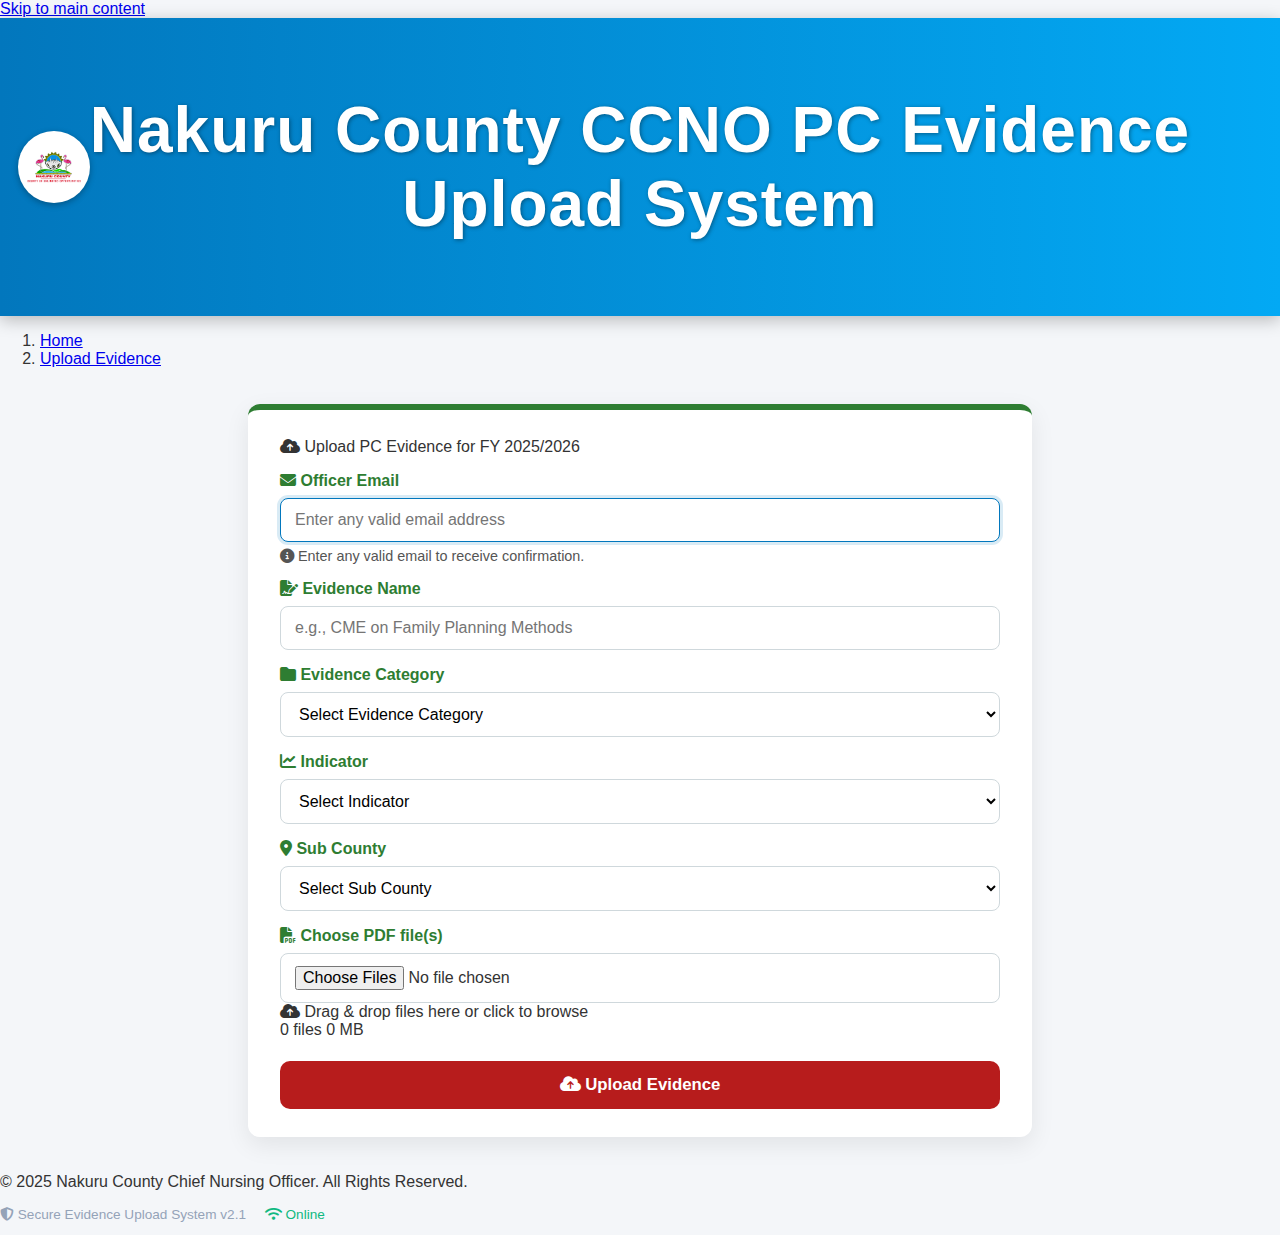
<file: index.html>
<!DOCTYPE html>
<html lang="en">
<head>
<meta charset="UTF-8" />
<meta name="viewport" content="width=device-width, initial-scale=1" />
<title>CCNO Evidence Upload Portal</title>

<!-- PWA Configuration with ABSOLUTE paths -->
<link rel="icon" type="image/x-icon" href="/images/favicon.ico">
<link rel="stylesheet" href="https://cdnjs.cloudflare.com/ajax/libs/font-awesome/6.4.0/css/all.min.css">
<link rel="stylesheet" href="/style.css">
<link rel="manifest" href="/manifest.json">
<meta name="theme-color" content="#4f46e5">

<!-- iOS Support -->
<meta name="apple-mobile-web-app-capable" content="yes">
<meta name="apple-mobile-web-app-status-bar-style" content="black-translucent">
<link rel="apple-touch-icon" href="/images/LOGO.png">

<!-- Windows Support -->
<meta name="msapplication-TileColor" content="#4f46e5">
<meta name="msapplication-TileImage" content="/images/LOGO.png">

<!-- Android PWA -->
<meta name="mobile-web-app-capable" content="yes">

<!-- Modal CSS -->
<style>
/* Custom Modal Styles */
.modal-overlay {
    position: fixed;
    top: 0;
    left: 0;
    right: 0;
    bottom: 0;
    background: rgba(0, 0, 0, 0.5);
    display: none;
    justify-content: center;
    align-items: center;
    z-index: 1000;
    backdrop-filter: blur(2px);
}

.modal {
    background: white;
    border-radius: 12px;
    width: 90%;
    max-width: 400px;
    box-shadow: 0 10px 25px rgba(0, 0, 0, 0.2);
    animation: modalSlideIn 0.3s ease-out;
    overflow: hidden;
}

@keyframes modalSlideIn {
    from {
        opacity: 0;
        transform: translateY(-20px);
    }
    to {
        opacity: 1;
        transform: translateY(0);
    }
}

.modal-header {
    padding: 20px 24px;
    background: #4f46e5;
    color: white;
    display: flex;
    justify-content: space-between;
    align-items: center;
}

.modal-header h3 {
    margin: 0;
    font-size: 1.25rem;
    font-weight: 600;
}

.modal-close {
    background: none;
    border: none;
    color: white;
    font-size: 1.5rem;
    cursor: pointer;
    padding: 0;
    width: 32px;
    height: 32px;
    display: flex;
    align-items: center;
    justify-content: center;
    border-radius: 6px;
    transition: background 0.2s;
}

.modal-close:hover {
    background: rgba(255, 255, 255, 0.1);
}

.modal-body {
    padding: 24px;
    color: #374151;
}

.modal-message {
    margin: 0 0 20px 0;
    line-height: 1.5;
}

.modal-actions {
    display: flex;
    gap: 12px;
    justify-content: flex-end;
    margin-top: 24px;
}

.modal-btn {
    padding: 10px 20px;
    border-radius: 8px;
    border: none;
    font-weight: 500;
    cursor: pointer;
    transition: all 0.2s;
    font-size: 0.95rem;
}

.modal-btn-primary {
    background: #4f46e5;
    color: white;
}

.modal-btn-primary:hover {
    background: #4338ca;
}

.modal-btn-secondary {
    background: #f3f4f6;
    color: #374151;
}

.modal-btn-secondary:hover {
    background: #e5e7eb;
}

.modal-warning {
    background: #fef3c7;
    border-left: 4px solid #f59e0b;
    padding: 12px 16px;
    border-radius: 4px;
    margin: 16px 0;
}

.modal-warning i {
    color: #f59e0b;
    margin-right: 8px;
}
</style>
</head>
<body>

<!-- Skip navigation for accessibility -->
<a href="#main-content" class="skip-link">Skip to main content</a>

<!-- Screen reader live region -->
<div class="sr-only" aria-live="polite" aria-atomic="true" id="liveRegion"></div>

<!-- Custom Modal -->
<div class="modal-overlay" id="customModal">
    <div class="modal" role="dialog" aria-modal="true" aria-labelledby="modalTitle">
        <div class="modal-header">
            <h3 id="modalTitle">Notification</h3>
            <button class="modal-close" id="modalClose" aria-label="Close">
                <i class="fas fa-times"></i>
            </button>
        </div>
        <div class="modal-body">
            <p class="modal-message" id="modalMessage"></p>
            <div class="modal-actions">
                <button class="modal-btn modal-btn-secondary" id="modalCancel">Cancel</button>
                <button class="modal-btn modal-btn-primary" id="modalConfirm">Confirm</button>
            </div>
        </div>
    </div>
</div>

<!-- HEADER -->
<header class="site-header">
  <img src="/images/LOGO.png" alt="Nakuru County Logo" class="logo" />
  <div class="header-texts">
    <h1>Nakuru County CCNO PC Evidence Upload System</h1>
  </div>
</header>

<!-- Breadcrumb navigation -->
<nav class="breadcrumb" aria-label="Breadcrumb">
  <ol>
    <li><a href="/">Home</a></li>
    <li><a href="#main-content" aria-current="page">Upload Evidence</a></li>
  </ol>
</nav>

<div class="container" id="main-content">
  <!-- Form Container -->
  <div class="form-intro">
    <i class="fas fa-cloud-upload-alt"></i>
    <span>Upload PC Evidence for FY 2025/2026</span>
  </div>

  <form id="uploadForm">
    <!-- Officer Email -->
    <div class="form-group required">
      <label for="officerEmail"><i class="fas fa-envelope"></i> Officer Email</label>
      <input 
        list="officerEmails" 
        id="officerEmail" 
        placeholder="Enter any valid email address" 
        type="email" 
        required
        pattern="[^@\s]+@[^@\s]+\.[^@\s]+"
        title="Enter a valid email address (e.g., name@example.com)"
        aria-label="Officer email address"
        aria-describedby="emailValidation"
        aria-required="true"
        aria-invalid="false"
      />
      <datalist id="officerEmails"></datalist>
      <div class="validation-message" id="emailValidation"></div>
      <div class="email-note">
        <i class="fas fa-info-circle"></i> Enter any valid email to receive confirmation.
      </div>
    </div>

    <!-- Evidence Name -->
    <div class="form-group required">
      <label for="evidenceName"><i class="fas fa-file-signature"></i> Evidence Name</label>
      <input 
        type="text" 
        id="evidenceName" 
        placeholder="e.g., CME on Family Planning Methods" 
        required
        aria-label="Evidence name"
        aria-describedby="nameValidation"
        aria-required="true"
        aria-invalid="false"
      />
      <div class="validation-message" id="nameValidation"></div>
    </div>

    <!-- Category & Indicator -->
    <div class="form-group required">
      <label for="category"><i class="fas fa-folder"></i> Evidence Category</label>
      <select 
        id="category" 
        required
        aria-label="Evidence category"
        aria-describedby="categoryValidation"
        aria-required="true"
        aria-invalid="false"
      >
        <option value="">Select Evidence Category</option>
      </select>
      <div class="validation-message" id="categoryValidation"></div>
    </div>

    <div class="form-group required">
      <label for="indicator"><i class="fas fa-chart-line"></i> Indicator</label>
      <select 
        id="indicator" 
        required
        aria-label="Indicator"
        aria-describedby="indicatorValidation"
        aria-required="true"
        aria-invalid="false"
      >
        <option value="">Select Indicator</option>
      </select>
      <div class="validation-message" id="indicatorValidation"></div>
    </div>

    <!-- Sub County -->
    <div class="form-group required">
      <label for="subCounty"><i class="fas fa-map-marker-alt"></i> Sub County</label>
      <select 
        id="subCounty" 
        required
        aria-label="Sub County"
        aria-describedby="subCountyValidation"
        aria-required="true"
        aria-invalid="false"
      >
        <option value="">Select Sub County</option>
        <option value="Nakuru West Sub County">Nakuru West Sub County</option>
        <option value="Nakuru East Sub County">Nakuru East Sub County</option>
        <option value="Nakuru North Sub County">Nakuru North Sub County</option>
        <option value="Naivasha Sub County">Naivasha Sub County</option>
        <option value="Rongai Sub County">Rongai Sub County</option>
        <option value="Kuresoi South Sub County">Kuresoi South Sub County</option>
        <option value="Kuresoi North Sub County">Kuresoi North Sub County</option>
        <option value="Subukia Sub County">Subukia Sub County</option>
        <option value="Molo Sub County">Molo Sub County</option>
        <option value="Njoro Sub County">Njoro Sub County</option>
        <option value="Gilgil Sub County">Gilgil Sub County</option>
      </select>
      <div class="validation-message" id="subCountyValidation"></div>
    </div>

    <!-- File Upload with Drag & Drop -->
    <div class="form-group required">
      <label for="files"><i class="fas fa-file-pdf"></i> Choose PDF file(s)</label>
      <div class="file-upload-wrapper" id="fileDropZone" role="region" aria-label="File upload area" tabindex="0">
        <input 
          type="file" 
          id="files" 
          accept="application/pdf" 
          multiple 
          required
          aria-label="Choose PDF files"
          aria-describedby="filesValidation"
          aria-required="true"
          aria-invalid="false"
        />
        <div class="drag-drop-text">
          <i class="fas fa-cloud-upload-alt"></i>
          <span>Drag & drop files here or click to browse</span>
        </div>
      </div>
      <div class="validation-message" id="filesValidation"></div>
      
      <!-- File Preview Container -->
      <div class="file-preview-container" id="filePreview">
        <div class="file-preview-header">
          <span class="file-count" id="fileCount">0 files</span>
          <span class="total-size" id="totalSize">0 MB</span>
        </div>
        <div id="fileList">
          <!-- Files will be listed here -->
        </div>
      </div>
    </div>

    <!-- Progress Elements -->
    <div class="spinner" id="spinner"></div>
    <div class="progress-container" id="progressContainer">
      <div class="progress-bar" id="progressBar"></div>
    </div>
    <div class="upload-progress-text" id="uploadText"></div>
    
    <!-- Messages -->
    <div class="success" id="success"></div>
    <div class="error" id="error"></div>

    <!-- Upload Button -->
    <button 
      type="button" 
      id="uploadBtn" 
      class="upload-btn"
      aria-live="polite"
      aria-busy="false"
    >
      <i class="fas fa-cloud-upload-alt"></i> Upload Evidence
    </button>
    
    <!-- Install PWA Button (hidden by default) -->
    <button type="button" id="installBtn" class="install-btn" style="display: none;">
      <i class="fas fa-download"></i> Install App
    </button>
  </form>

  <!-- Upload History Section -->
  <div class="uploads-history" id="historySection" style="display: none;">
    <div class="history-header">
      <h3 class="history-title">
        <i class="fas fa-history"></i> Recent Uploads
      </h3>
      <button class="refresh-btn" id="refreshHistory" title="Refresh">
        <i class="fas fa-sync-alt"></i>
      </button>
    </div>
    
    <div class="history-list" id="historyList">
      <!-- History items will be loaded here -->
    </div>
    
    <div class="empty-history" id="emptyHistory">
      <i class="fas fa-inbox"></i>
      <p>No uploads yet. Submit your first evidence to see history here.</p>
    </div>
  </div>
</div>

<!-- Save Status Indicator -->
<div class="save-status" id="saveStatus"></div>

<!-- FOOTER -->
<footer class="site-footer">
  <p>© 2025 Nakuru County Chief Nursing Officer. All Rights Reserved.</p>
  <p style="font-size: 0.85rem; color: #94a3b8;">
    <i class="fas fa-shield-alt"></i> Secure Evidence Upload System v2.1
    <span id="connectionStatus" style="margin-left: 15px;"></span>
  </p>
</footer>

<script>
// ===== BASE URL DETECTION =====
const IS_PWA = window.matchMedia('(display-mode: standalone)').matches;
const BASE_URL = window.location.origin;

console.log('Running as PWA:', IS_PWA);
console.log('Base URL:', BASE_URL);

// ===== FIX ALL PATHS FOR ANDROID PWA =====
function fixPath(path) {
  if (path.startsWith('http') || path.startsWith('//')) {
    return path;
  }
  if (path.startsWith('/')) {
    return BASE_URL + path;
  }
  return BASE_URL + '/' + path;
}

// ===== SERVICE WORKER REGISTRATION =====
if ('serviceWorker' in navigator) {
  window.addEventListener('load', () => {
    const swUrl = fixPath('/sw.js');
    
    navigator.serviceWorker.register(swUrl)
      .then(registration => {
        console.log('✅ Service Worker registered:', registration);
        
        registration.addEventListener('updatefound', () => {
          const newWorker = registration.installing;
          console.log('🔄 New Service Worker found:', newWorker.state);
          
          newWorker.addEventListener('statechange', () => {
            if (newWorker.state === 'installed' && navigator.serviceWorker.controller) {
              // Use custom modal instead of alert
              showModal(
                'New Version Available',
                'A new version of the app is available. Would you like to reload to update?',
                'Update',
                'Later'
              ).then(confirmed => {
                if (confirmed) {
                  window.location.reload();
                }
              });
            }
          });
        });
      })
      .catch(error => {
        console.error('❌ Service Worker registration failed:', error);
      });
  });
}

// ===== MAIN APPLICATION SCRIPT =====
const PROXY_URL = "https://nccnoproxyy.onrender.com/upload-evidence";

// Get all DOM elements
const officerEmailInput = document.getElementById("officerEmail");
const evidenceNameInput = document.getElementById("evidenceName");
const categorySelect = document.getElementById("category");
const indicatorSelect = document.getElementById("indicator");
const subCountySelect = document.getElementById("subCounty");
const filesInput = document.getElementById("files");
const fileDropZone = document.getElementById("fileDropZone");
const filePreview = document.getElementById("filePreview");
const fileList = document.getElementById("fileList");
const fileCount = document.getElementById("fileCount");
const totalSize = document.getElementById("totalSize");
const spinner = document.getElementById("spinner");
const successMsg = document.getElementById("success");
const errorMsg = document.getElementById("error");
const uploadBtn = document.getElementById("uploadBtn");
const progressContainer = document.getElementById("progressContainer");
const progressBar = document.getElementById("progressBar");
const uploadText = document.getElementById("uploadText");
const uploadForm = document.getElementById("uploadForm");
const saveStatus = document.getElementById("saveStatus");
const historySection = document.getElementById("historySection");
const historyList = document.getElementById("historyList");
const emptyHistory = document.getElementById("emptyHistory");
const refreshHistory = document.getElementById("refreshHistory");
const installBtn = document.getElementById("installBtn");
const connectionStatus = document.getElementById("connectionStatus");
const liveRegion = document.getElementById("liveRegion");

// Modal elements
const customModal = document.getElementById("customModal");
const modalTitle = document.getElementById("modalTitle");
const modalMessage = document.getElementById("modalMessage");
const modalConfirm = document.getElementById("modalConfirm");
const modalCancel = document.getElementById("modalCancel");
const modalClose = document.getElementById("modalClose");

// State variables
let indicatorsData = null;
let isOnline = navigator.onLine;
const csrfToken = Math.random().toString(36).substring(2);
localStorage.setItem('csrfToken', csrfToken);

// Modal promise resolver
let modalResolve = null;

// ===== CUSTOM MODAL FUNCTION =====
function showModal(title, message, confirmText = 'Yes', cancelText = 'No') {
    return new Promise((resolve) => {
        modalTitle.textContent = title;
        modalMessage.textContent = message;
        modalConfirm.textContent = confirmText;
        modalCancel.textContent = cancelText;
        
        modalResolve = resolve;
        customModal.style.display = 'flex';
        
        // Focus trap for accessibility
        modalConfirm.focus();
    });
}

// Modal event handlers
modalConfirm.addEventListener('click', () => {
    customModal.style.display = 'none';
    if (modalResolve) modalResolve(true);
});

modalCancel.addEventListener('click', () => {
    customModal.style.display = 'none';
    if (modalResolve) modalResolve(false);
});

modalClose.addEventListener('click', () => {
    customModal.style.display = 'none';
    if (modalResolve) modalResolve(false);
});

// Close modal on ESC key
document.addEventListener('keydown', (e) => {
    if (e.key === 'Escape' && customModal.style.display === 'flex') {
        customModal.style.display = 'none';
        if (modalResolve) modalResolve(false);
    }
});

// Close modal on overlay click
customModal.addEventListener('click', (e) => {
    if (e.target === customModal) {
        customModal.style.display = 'none';
        if (modalResolve) modalResolve(false);
    }
});

// ===== FILE SIZE LIMITS =====
const MAX_FILE_SIZE = 10 * 1024 * 1024; // 10MB per file
const MAX_TOTAL_SIZE = 50 * 1024 * 1024; // 50MB total

// ===== EMAIL VALIDATION =====
function isValidEmail(email) {
    return /^[^\s@]+@[^\s@]+\.[^\s@]+$/.test(email);
}

// ===== FILE SAFETY CHECK =====
async function validateFileSafety(file) {
    return new Promise((resolve, reject) => {
        // Check file type
        if (file.type !== 'application/pdf') {
            reject(new Error('File must be a PDF document'));
            return;
        }
        
        // Check file extension
        if (!file.name.toLowerCase().endsWith('.pdf')) {
            reject(new Error('File must have .pdf extension'));
            return;
        }
        
        // Check for suspicious file names
        const suspiciousPatterns = [
            /\.exe$/i,
            /\.js$/i,
            /\.vbs$/i,
            /\.bat$/i,
            /\.cmd$/i,
            /\.scr$/i,
            /\.pif$/i,
            /\.com$/i,
            /\.jar$/i
        ];
        
        for (const pattern of suspiciousPatterns) {
            if (pattern.test(file.name)) {
                reject(new Error('File type not allowed for security reasons'));
                return;
            }
        }
        
        // Check for path traversal attempts
        if (file.name.includes('..') || file.name.includes('/') || file.name.includes('\\')) {
            reject(new Error('Invalid file name'));
            return;
        }
        
        // Check file size
        if (file.size === 0) {
            reject(new Error('File is empty'));
            return;
        }
        
        if (file.size > MAX_FILE_SIZE) {
            reject(new Error(`File size exceeds ${formatBytes(MAX_FILE_SIZE)} limit`));
            return;
        }
        
        // Validate PDF file signature (magic number)
        const reader = new FileReader();
        reader.onload = (e) => {
            try {
                const arr = new Uint8Array(e.target.result);
                
                // Check if we have enough data
                if (arr.length < 4) {
                    reject(new Error('File is too small to be a valid PDF'));
                    return;
                }
                
                // Check for PDF magic number "%PDF" (hex: 25 50 44 46)
                const header = Array.from(arr.slice(0, 4))
                    .map(b => b.toString(16).padStart(2, '0'))
                    .join('')
                    .toLowerCase();
                
                // PDF magic number can be: 25504446 (%PDF) or 252150532d (%PDF-)
                if (header !== '25504446' && header.substring(0, 8) !== '25215053') {
                    reject(new Error('Invalid PDF file: Not a valid PDF document'));
                    return;
                }
                
                // Additional check: Look for PDF header in first 1024 bytes
                const firstKB = new TextDecoder().decode(arr.slice(0, Math.min(arr.length, 1024)));
                if (!firstKB.includes('%PDF')) {
                    reject(new Error('Invalid PDF file: Missing PDF header'));
                    return;
                }
                
                // Check for embedded JavaScript in PDF (potential security risk)
                if (firstKB.toLowerCase().includes('/javascript') || firstKB.toLowerCase().includes('/js')) {
                    console.warn('PDF contains JavaScript - potential security risk');
                    // We'll allow it but log warning
                }
                
                resolve();
            } catch (error) {
                console.error('File validation error:', error);
                reject(new Error('Unable to validate file. Please try a different file.'));
            }
        };
        
        reader.onerror = () => {
            reject(new Error('Unable to read file for validation'));
        };
        
        // Only read first 1024 bytes for validation
        const blobSlice = file.slice(0, Math.min(1024, file.size));
        reader.readAsArrayBuffer(blobSlice);
    });
}

// ===== NETWORK STATUS =====
function updateConnectionStatus() {
    if (isOnline) {
        connectionStatus.innerHTML = '<i class="fas fa-wifi"></i> Online';
        connectionStatus.style.color = '#10b981';
    } else {
        connectionStatus.innerHTML = '<i class="fas fa-wifi-slash"></i> Offline';
        connectionStatus.style.color = '#ef4444';
    }
}

window.addEventListener('online', () => {
    isOnline = true;
    updateConnectionStatus();
    checkOfflineQueue();
    liveRegion.textContent = 'You are now online. Offline uploads will be processed.';
});

window.addEventListener('offline', () => {
    isOnline = false;
    updateConnectionStatus();
    liveRegion.textContent = 'You are offline. Uploads will be queued and sent when you reconnect.';
});

// ===== FILE HANDLING =====
function formatBytes(bytes) {
    if (bytes === 0) return '0 Bytes';
    const k = 1024;
    const sizes = ['Bytes', 'KB', 'MB', 'GB'];
    const i = Math.floor(Math.log(bytes) / Math.log(k));
    return parseFloat((bytes / Math.pow(k, i)).toFixed(2)) + ' ' + sizes[i];
}

async function updateFilePreview() {
    const files = Array.from(filesInput.files);
    
    if (files.length === 0) {
        filePreview.style.display = 'none';
        return;
    }
    
    filePreview.style.display = 'block';
    fileList.innerHTML = '';
    
    let totalBytes = 0;
    let hasErrors = false;
    
    // Validate each file
    for (let i = 0; i < files.length; i++) {
        const file = files[i];
        totalBytes += file.size;
        
        let status = 'pending';
        let statusText = 'Checking...';
        let icon = 'fa-spinner fa-spin';
        
        try {
            await validateFileSafety(file);
            status = 'valid';
            statusText = 'Ready';
            icon = 'fa-check-circle';
        } catch (error) {
            status = 'error';
            statusText = error.message;
            icon = 'fa-exclamation-circle';
            hasErrors = true;
        }
        
        const fileItem = document.createElement('div');
        fileItem.className = `file-item ${status}`;
        fileItem.innerHTML = `
            <i class="fas ${icon}"></i>
            <div class="file-info">
                <span class="file-name">${file.name}</span>
                <span class="file-size">${formatBytes(file.size)}</span>
            </div>
            <span class="file-status ${status}">${statusText}</span>
        `;
        
        fileList.appendChild(fileItem);
    }
    
    // Validate total size
    if (totalBytes > MAX_TOTAL_SIZE) {
        const totalErrorItem = document.createElement('div');
        totalErrorItem.className = 'file-item error';
        totalErrorItem.innerHTML = `
            <i class="fas fa-exclamation-circle"></i>
            <div class="file-info">
                <span class="file-name">Total Size Exceeded</span>
                <span class="file-size">${formatBytes(totalBytes)}</span>
            </div>
            <span class="file-status error">Maximum total size: ${formatBytes(MAX_TOTAL_SIZE)}</span>
        `;
        fileList.appendChild(totalErrorItem);
        hasErrors = true;
    }
    
    fileCount.textContent = `${files.length} file${files.length !== 1 ? 's' : ''}`;
    totalSize.textContent = formatBytes(totalBytes);
    
    // Update live region for screen readers
    if (files.length > 0) {
        liveRegion.textContent = `${files.length} file${files.length !== 1 ? 's' : ''} selected, total size: ${formatBytes(totalBytes)}`;
    }
    
    // Disable upload button if there are errors
    uploadBtn.disabled = hasErrors;
    if (hasErrors) {
        uploadBtn.classList.add('disabled');
    } else {
        uploadBtn.classList.remove('disabled');
    }
}

// Drag & drop
fileDropZone.addEventListener('dragover', (e) => {
    e.preventDefault();
    fileDropZone.classList.add('drag-over');
});

fileDropZone.addEventListener('dragleave', () => {
    fileDropZone.classList.remove('drag-over');
});

fileDropZone.addEventListener('drop', (e) => {
    e.preventDefault();
    fileDropZone.classList.remove('drag-over');
    
    if (e.dataTransfer.files.length) {
        filesInput.files = e.dataTransfer.files;
        updateFilePreview();
    }
});

filesInput.addEventListener('change', updateFilePreview);

// ===== LOAD INDICATORS =====
function loadIndicators() {
    const indicatorsUrl = fixPath('/indicators.json');
    console.log('Loading indicators from:', indicatorsUrl);
    
    fetch(indicatorsUrl)
      .then(res => {
        if (!res.ok) {
          throw new Error(`HTTP ${res.status}: ${res.statusText}`);
        }
        return res.json();
      })
      .then(data => {
        console.log('Indicators loaded successfully:', Object.keys(data).length, 'categories');
        indicatorsData = data;
        
        Object.keys(data).forEach(category => {
          const opt = document.createElement("option");
          opt.value = category;
          opt.textContent = category;
          categorySelect.appendChild(opt);
        });

        categorySelect.addEventListener("change", () => {
          const selected = categorySelect.value;
          indicatorSelect.innerHTML = '<option value="">Select Indicator</option>';
          if (data[selected]) {
            data[selected].forEach(ind => {
              const opt = document.createElement("option");
              opt.value = ind;
              opt.textContent = ind;
              indicatorSelect.appendChild(opt);
            });
          }
        });
      })
      .catch(err => {
        console.error("Error loading indicators.json:", err);
        showError("Failed to load categories. Please check your internet connection.");
        setTimeout(loadIndicators, 3000);
      });
}

// ===== EMAIL SUGGESTIONS =====
function saveOfficerEmail(email) {
  if (!email) return;
  let emails = JSON.parse(localStorage.getItem("officerEmails") || "[]");
  if (!emails.includes(email)) {
    emails.push(email);
    localStorage.setItem("officerEmails", JSON.stringify(emails));
  }
}

officerEmailInput.addEventListener("focus", () => {
  const datalist = document.getElementById("officerEmails");
  datalist.innerHTML = "";
  let emails = JSON.parse(localStorage.getItem("officerEmails") || "[]");
  emails.forEach(email => {
    const option = document.createElement("option");
    option.value = email;
    datalist.appendChild(option);
  });
});

// ===== REAL-TIME EMAIL VALIDATION =====
officerEmailInput.addEventListener('input', function() {
    const email = this.value.trim();
    const validationDiv = document.getElementById('emailValidation');
    
    if (email === '') {
        validationDiv.textContent = '';
        this.setAttribute('aria-invalid', 'false');
        return;
    }
    
    if (!isValidEmail(email)) {
        validationDiv.textContent = 'Please enter a valid email address';
        validationDiv.className = 'validation-message invalid';
        this.setAttribute('aria-invalid', 'true');
    } else {
        validationDiv.textContent = '✓ Valid email format';
        validationDiv.className = 'validation-message valid';
        this.setAttribute('aria-invalid', 'false');
    }
});

// ===== UPLOAD HISTORY =====
function saveToHistory(uploadData) {
    const history = JSON.parse(localStorage.getItem('uploadHistory') || '[]');
    
    const historyItem = {
        id: Date.now(),
        name: uploadData.evidenceName,
        email: uploadData.officerEmail,
        category: uploadData.category,
        indicator: uploadData.indicator,
        subCounty: uploadData.subCounty,
        filesCount: uploadData.filesCount,
        totalSize: uploadData.totalSize,
        timestamp: new Date().toISOString(),
        status: 'completed'
    };
    
    history.unshift(historyItem);
    localStorage.setItem('uploadHistory', JSON.stringify(history.slice(0, 10)));
    loadHistory();
}

function loadHistory() {
    const history = JSON.parse(localStorage.getItem('uploadHistory') || '[]');
    
    if (history.length > 0) {
        historySection.style.display = 'block';
        emptyHistory.style.display = 'none';
        
        historyList.innerHTML = '';
        
        history.forEach(item => {
            const historyItem = document.createElement('div');
            historyItem.className = 'history-item';
            
            const date = new Date(item.timestamp);
            const formattedDate = date.toLocaleDateString('en-US', {
                month: 'short',
                day: 'numeric',
                hour: '2-digit',
                minute: '2-digit'
            });
            
            historyItem.innerHTML = `
                <div class="upload-info">
                    <span class="upload-name">${item.name}</span>
                    <span class="upload-meta">
                        ${formattedDate} • ${item.filesCount} file${item.filesCount !== 1 ? 's' : ''} • ${formatBytes(item.totalSize)}
                    </span>
                </div>
                <span class="upload-status completed">
                    <i class="fas fa-check-circle"></i> Completed
                </span>
            `;
            
            historyList.appendChild(historyItem);
        });
    } else {
        historySection.style.display = 'none';
        emptyHistory.style.display = 'block';
    }
}

refreshHistory.addEventListener('click', loadHistory);

// ===== OFFLINE QUEUE =====
function checkOfflineQueue() {
    const offlineQueue = JSON.parse(localStorage.getItem('offlineQueue') || '[]');
    if (offlineQueue.length > 0 && isOnline) {
        showSaveStatus(`${offlineQueue.length} offline upload${offlineQueue.length !== 1 ? 's' : ''} queued`, 'warning');
    }
}

// ===== HELPER FUNCTIONS =====
function showError(msg) {
  errorMsg.innerHTML = `<i class="fas fa-exclamation-circle"></i> ${msg}`;
  errorMsg.style.display = msg ? "flex" : "none";
  successMsg.style.display = "none";
}

function showSuccess(msg) {
  successMsg.innerHTML = `<i class="fas fa-check-circle"></i> ${msg}`;
  successMsg.style.display = "flex";
  errorMsg.style.display = "none";
}

function showSaveStatus(message, type = 'saved') {
    saveStatus.innerHTML = `
        <i class="fas fa-${type === 'saving' ? 'spinner fa-spin' : type === 'saved' ? 'check-circle' : 'exclamation-circle'}"></i>
        <span>${message}</span>
    `;
    saveStatus.className = `save-status ${type}`;
    saveStatus.style.display = 'flex';
    
    setTimeout(() => {
        saveStatus.style.display = 'none';
    }, 3000);
}

function resetForm() {
  evidenceNameInput.value = "";
  categorySelect.value = "";
  indicatorSelect.innerHTML = '<option value="">Select Indicator</option>';
  subCountySelect.value = "";
  filesInput.value = "";
  progressBar.style.width = "0%";
  progressContainer.style.display = "none";
  uploadText.style.display = "none";
  filePreview.style.display = "none";
  
  // Clear validation messages
  document.querySelectorAll('.validation-message').forEach(el => {
    el.textContent = '';
    el.className = 'validation-message';
  });
}

// ===== UPLOAD FUNCTION =====
let isUploading = false; // For emergency save feature

uploadBtn.addEventListener("click", async () => {
  const officerEmail = officerEmailInput.value.trim();
  const evidenceName = evidenceNameInput.value.trim();
  const category = categorySelect.value;
  const indicator = indicatorSelect.value;
  const subCounty = subCountySelect.value;
  const files = filesInput.files;

  // Validate email format
  if (!isValidEmail(officerEmail)) {
    showError("⚠ Please enter a valid email address");
    officerEmailInput.focus();
    return;
  }

  // Validate other required fields
  let missing = [];
  if (!evidenceName) missing.push("Evidence Name"); 
  if (!category) missing.push("Category"); 
  if (!indicator) missing.push("Indicator"); 
  if (!subCounty) missing.push("Sub-County"); 
  if (!files.length) missing.push("PDF File(s)"); 

  if (missing.length > 0) {
    showError("⚠ Please fill the following required fields:<br>- " + missing.join("<br>- "));
    return;
  }

  // Validate all files before upload
  let totalSize = 0;
  const validationErrors = [];
  
  for (let i = 0; i < files.length; i++) {
    const file = files[i];
    totalSize += file.size;
    
    try {
      await validateFileSafety(file);
    } catch (error) {
      validationErrors.push(`"${file.name}": ${error.message}`);
    }
  }

  if (validationErrors.length > 0) {
    showError("⚠ File validation errors:<br>- " + validationErrors.join("<br>- "));
    return;
  }

  if (totalSize > MAX_TOTAL_SIZE) {
    showError(`Total file size (${formatBytes(totalSize)}) exceeds maximum limit of ${formatBytes(MAX_TOTAL_SIZE)}`);
    return;
  }

  // Set uploading flag for emergency save
  isUploading = true;

  // Disable button and show loading
  uploadBtn.classList.add('loading');
  uploadBtn.disabled = true;
  uploadBtn.setAttribute('aria-busy', 'true');
  
  spinner.style.display = "block";
  progressContainer.style.display = "block";
  uploadText.style.display = "block";
  uploadText.textContent = "Uploading... 0%";
  progressBar.style.width = "0%";
  showError("");

  // Announce upload start for screen readers
  liveRegion.textContent = `Starting upload of ${files.length} file${files.length !== 1 ? 's' : ''}`;

  const formData = new FormData();
  formData.append("officerEmail", officerEmail);
  formData.append("evidenceName", evidenceName);
  formData.append("category", category);
  formData.append("indicator", indicator);
  formData.append("subCounty", subCounty);
  formData.append("csrfToken", csrfToken);
  for (let file of files) formData.append("files", file, file.name);

  const xhr = new XMLHttpRequest();
  xhr.open("POST", PROXY_URL, true);
  xhr.timeout = 300000;

  xhr.upload.onprogress = (event) => {
    if (event.lengthComputable) {
      const percent = Math.round((event.loaded / event.total) * 100);
      progressBar.style.width = percent + "%";
      uploadText.textContent = `Uploading... ${percent}%`;
      
      // Update live region for screen readers every 25%
      if (percent % 25 === 0) {
        liveRegion.textContent = `Upload progress: ${percent}%`;
      }
    }
  };

  xhr.onload = () => {
    spinner.style.display = "none";
    progressBar.style.width = "100%";
    uploadText.textContent = "Processing...";

    setTimeout(() => {
      progressContainer.style.display = "none";
      uploadText.style.display = "none";
      uploadBtn.classList.remove('loading');
      uploadBtn.disabled = false;
      uploadBtn.setAttribute('aria-busy', 'false');
      isUploading = false;

      if (xhr.status >= 200 && xhr.status < 300) {
        const successMessage = `✅ ${files.length} file(s) submitted successfully. 📩 Confirmation sent to: ${officerEmail}`;
        showSuccess(successMessage);
        
        // Save to history
        saveToHistory({
          evidenceName,
          officerEmail,
          category,
          indicator,
          subCounty,
          filesCount: files.length,
          totalSize
        });
        
        // Announce success for screen readers
        liveRegion.textContent = `Upload completed successfully. ${files.length} file${files.length !== 1 ? 's' : ''} uploaded. Confirmation sent to ${officerEmail}`;
        
        setTimeout(() => {
          resetForm();
          successMsg.style.display = "none";
        }, 5000);

        saveOfficerEmail(officerEmail);
      } else {
        const errorMessage = `❌ Upload failed (Status: ${xhr.status}). Please try again.`;
        showError(errorMessage);
        liveRegion.textContent = errorMessage;
        isUploading = false;
      }
    }, 500);
  };

  xhr.onerror = () => {
    spinner.style.display = "none";
    uploadBtn.classList.remove('loading');
    uploadBtn.disabled = false;
    uploadBtn.setAttribute('aria-busy', 'false');
    isUploading = false;
    
    const errorMessage = "❌ Network error. Please check your connection and try again.";
    showError(errorMessage);
    liveRegion.textContent = errorMessage;
  };

  xhr.ontimeout = () => {
    spinner.style.display = "none";
    uploadBtn.classList.remove('loading');
    uploadBtn.disabled = false;
    uploadBtn.setAttribute('aria-busy', 'false');
    isUploading = false;
    
    const errorMessage = "❌ Upload timeout. Please try again.";
    showError(errorMessage);
    liveRegion.textContent = errorMessage;
  };

  xhr.send(formData);
});

// ===== EMERGENCY SAVE FEATURE =====
window.addEventListener('beforeunload', (e) => {
    const officerEmail = officerEmailInput.value.trim();
    const evidenceName = evidenceNameInput.value.trim();
    const category = categorySelect.value;
    
    // Only warn if there's actual data and not currently uploading
    if ((officerEmail || evidenceName || category) && !isUploading) {
        // Save draft automatically
        saveDraft();
        
        // Use custom modal instead of browser alert
        e.preventDefault();
        
        showModal(
            'Unsaved Changes',
            'You have unsaved form data. Are you sure you want to leave?',
            'Leave Page',
            'Stay'
        ).then(confirmed => {
            if (confirmed) {
                window.location.href = '/'; // Or allow natural navigation
            }
        });
        
        return false;
    }
});

// ===== AUTO-SAVE DRAFT =====
const AUTO_SAVE_INTERVAL = 30000; // 30 seconds
let autoSaveTimer;

function saveDraft() {
    const draft = {
        officerEmail: officerEmailInput.value,
        evidenceName: evidenceNameInput.value,
        category: categorySelect.value,
        indicator: indicatorSelect.value,
        subCounty: subCountySelect.value,
        timestamp: Date.now()
    };
    
    localStorage.setItem('uploadDraft', JSON.stringify(draft));
    showSaveStatus('Draft saved', 'info');
}

async function loadDraft() {
    const draft = JSON.parse(localStorage.getItem('uploadDraft') || '{}');
    if (draft.timestamp && Date.now() - draft.timestamp < 24 * 60 * 60 * 1000) {
        // Use custom modal instead of confirm
        const confirmed = await showModal(
            'Restore Draft',
            'Found a saved draft from earlier. Would you like to restore it?',
            'Restore',
            'Start New'
        );
        
        if (confirmed) {
            officerEmailInput.value = draft.officerEmail || '';
            evidenceNameInput.value = draft.evidenceName || '';
            categorySelect.value = draft.category || '';
            if (draft.category && indicatorsData[draft.category]) {
                categorySelect.dispatchEvent(new Event('change'));
                setTimeout(() => {
                    indicatorSelect.value = draft.indicator || '';
                }, 100);
            }
            subCountySelect.value = draft.subCounty || '';
            showSaveStatus('Draft restored', 'info');
        }
    }
}

// ===== PWA INSTALLATION =====
window.addEventListener('beforeinstallprompt', (e) => {
    e.preventDefault();
    window.deferredPrompt = e;
    
    if (installBtn) {
        installBtn.style.display = 'flex';
        installBtn.addEventListener('click', () => {
            installBtn.style.display = 'none';
            if (window.deferredPrompt) {
                window.deferredPrompt.prompt();
                window.deferredPrompt.userChoice.then((choiceResult) => {
                    if (choiceResult.outcome === 'accepted') {
                        console.log('User accepted install');
                        liveRegion.textContent = 'App installation started';
                    }
                    window.deferredPrompt = null;
                });
            }
        });
    }
});

// ===== INITIALIZATION =====
window.addEventListener('load', async () => {
    updateConnectionStatus();
    loadIndicators();
    loadHistory();
    checkOfflineQueue();
    
    // Load draft with custom modal
    setTimeout(() => {
        loadDraft();
    }, 500);
    
    // Auto-focus on email field
    officerEmailInput.focus();
    
    // Start auto-save
    autoSaveTimer = setInterval(saveDraft, AUTO_SAVE_INTERVAL);
    
    console.log('App initialized successfully');
    console.log('PWA mode:', IS_PWA);
    console.log('Service Worker:', 'serviceWorker' in navigator);
});

// Clean up on page unload
window.addEventListener('beforeunload', () => {
    if (autoSaveTimer) {
        clearInterval(autoSaveTimer);
    }
    saveDraft();
});

// Initial connection status
updateConnectionStatus();
</script>

</body>
        </html>
</file>
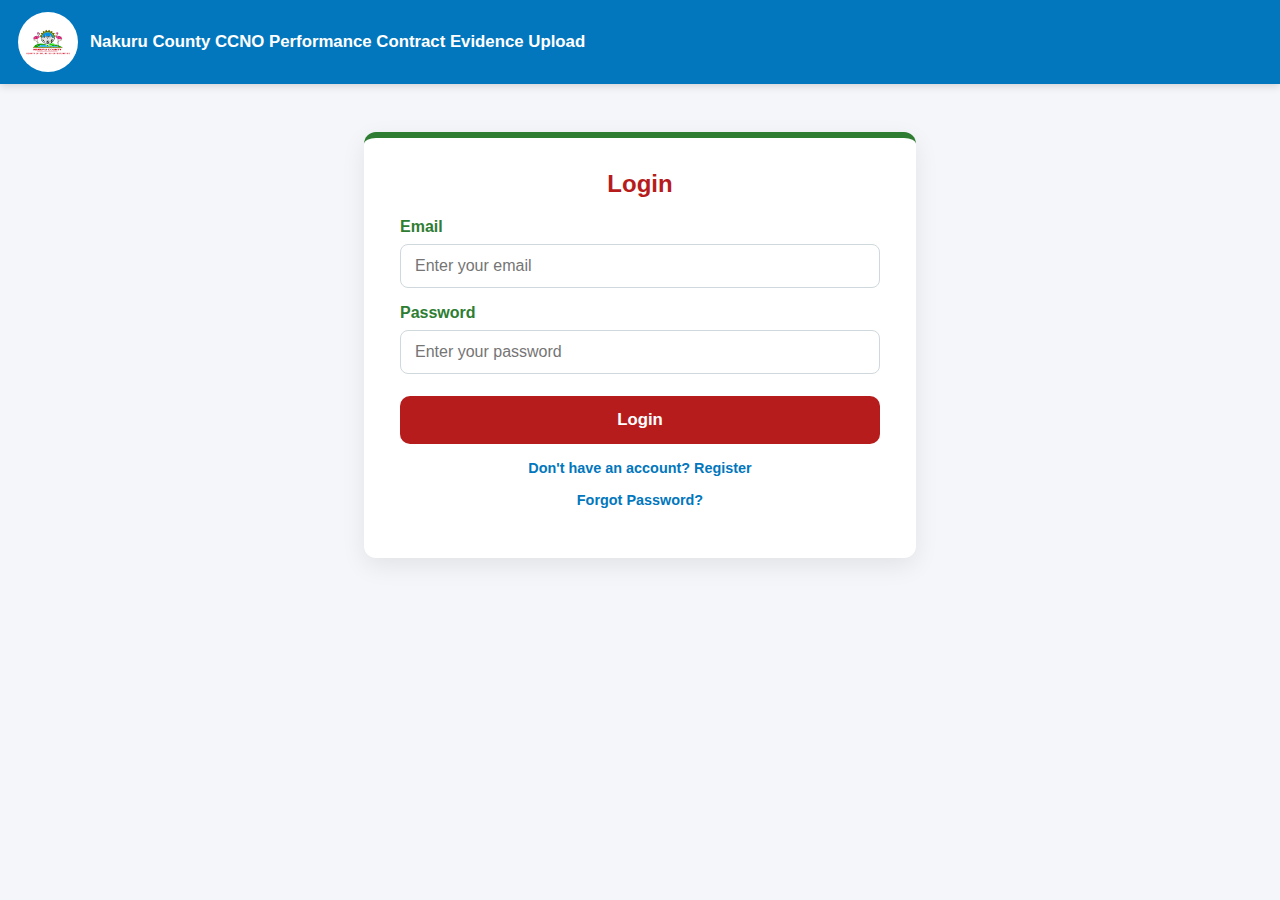
<file: admin.html>
<!DOCTYPE html>
<html lang="en">
<head>
  <meta charset="UTF-8">
  <meta name="viewport" content="width=device-width, initial-scale=1.0">
  <title>CCNO Admin Dashboard</title>
  <link rel="icon" type="image/x-icon" href="images/favicon.ico">
  <style>
    body { font-family: 'Segoe UI', Tahoma, Geneva, Verdana, sans-serif; margin:0; background:#f4f6f9; color:#333;}
    header { display:flex; justify-content:space-between; align-items:center; padding:12px 20px; background:#0277bd; color:#fff; font-weight:700;}
    header img { height:52px; width:52px; object-fit:contain; background:#fff; border-radius:50%; padding:4px;}
    .container { max-width:1000px; margin:20px auto; padding:20px; background:#fff; border-radius:12px; box-shadow:0 6px 16px rgba(0,0,0,0.1);}
    h2 { text-align:center; margin-bottom:20px; color:#b71c1c;}
    nav { display:flex; gap:10px; margin-bottom:20px;}
    nav button { padding:8px 16px; border:none; border-radius:6px; cursor:pointer; font-weight:700;}
    nav button.active { background:#b71c1c; color:#fff;}
    .section { display:none; }
    .section.active { display:block; }
    table { width:100%; border-collapse:collapse; margin-top:12px;}
    table, th, td { border:1px solid #ccc;}
    th, td { padding:8px; text-align:left;}
    th { background:#e3f2fd;}
    button.action-btn { padding:4px 8px; border:none; border-radius:4px; cursor:pointer; font-weight:700; margin-right:4px;}
    button.approve { background:#2e7d32; color:#fff;}
    button.delete { background:#b71c1c; color:#fff;}
  </style>
</head>
<body>

<script>
  // Check if user is admin
  const user = JSON.parse(localStorage.getItem("ccno_user"));
  if (!user || user.role !== "admin") {
    alert("Access denied. Admins only.");
    window.location.href = "login.html";
  }
</script>

<header>
  <div style="display:flex; align-items:center; gap:12px;">
    <img src="images/LOGO.png" alt="Logo">
    CCNO Admin Dashboard
  </div>
  <button id="logoutBtn" style="background:#b71c1c;color:#fff;padding:6px 12px;border:none;border-radius:6px;cursor:pointer;">Logout</button>
</header>

<div class="container">
  <h2>Welcome, <span id="adminName"></span></h2>

  <nav>
    <button class="tab-btn active" data-target="usersSection">Users</button>
    <button class="tab-btn" data-target="reportsSection">Reports</button>
  </nav>

  <!-- Users Section -->
  <div id="usersSection" class="section active">
    <h3>All Users</h3>
    <table>
      <thead>
        <tr>
          <th>Name</th>
          <th>Email</th>
          <th>Role</th>
          <th>Sub County</th>
          <th>Status</th>
          <th>Actions</th>
        </tr>
      </thead>
      <tbody id="usersTableBody">
        <!-- Users will be dynamically inserted here -->
      </tbody>
    </table>
  </div>

  <!-- Reports Section -->
  <div id="reportsSection" class="section">
    <h3>All Reports</h3>
    <table>
      <thead>
        <tr>
          <th>Uploader</th>
          <th>Evidence Name</th>
          <th>Category</th>
          <th>Indicator</th>
          <th>Sub County</th>
          <th>Files</th>
          <th>Date</th>
        </tr>
      </thead>
      <tbody id="reportsTableBody">
        <!-- Reports will be dynamically inserted here -->
      </tbody>
    </table>
  </div>
</div>

<script>
  // Logout
  document.getElementById("logoutBtn").addEventListener("click", () => {
    localStorage.removeItem("ccno_user");
    window.location.href = "login.html";
  });

  // Show admin name
  document.getElementById("adminName").innerText = user.fullName;

  // Tabs
  const tabs = document.querySelectorAll(".tab-btn");
  const sections = document.querySelectorAll(".section");

  tabs.forEach(tab => {
    tab.addEventListener("click", () => {
      tabs.forEach(t => t.classList.remove("active"));
      tab.classList.add("active");
      const target = tab.dataset.target;
      sections.forEach(sec => sec.classList.remove("active"));
      document.getElementById(target).classList.add("active");
    });
  });

  // TODO: Fetch users and reports dynamically from backend or localStorage
</script>

</body>
</html>
</file>
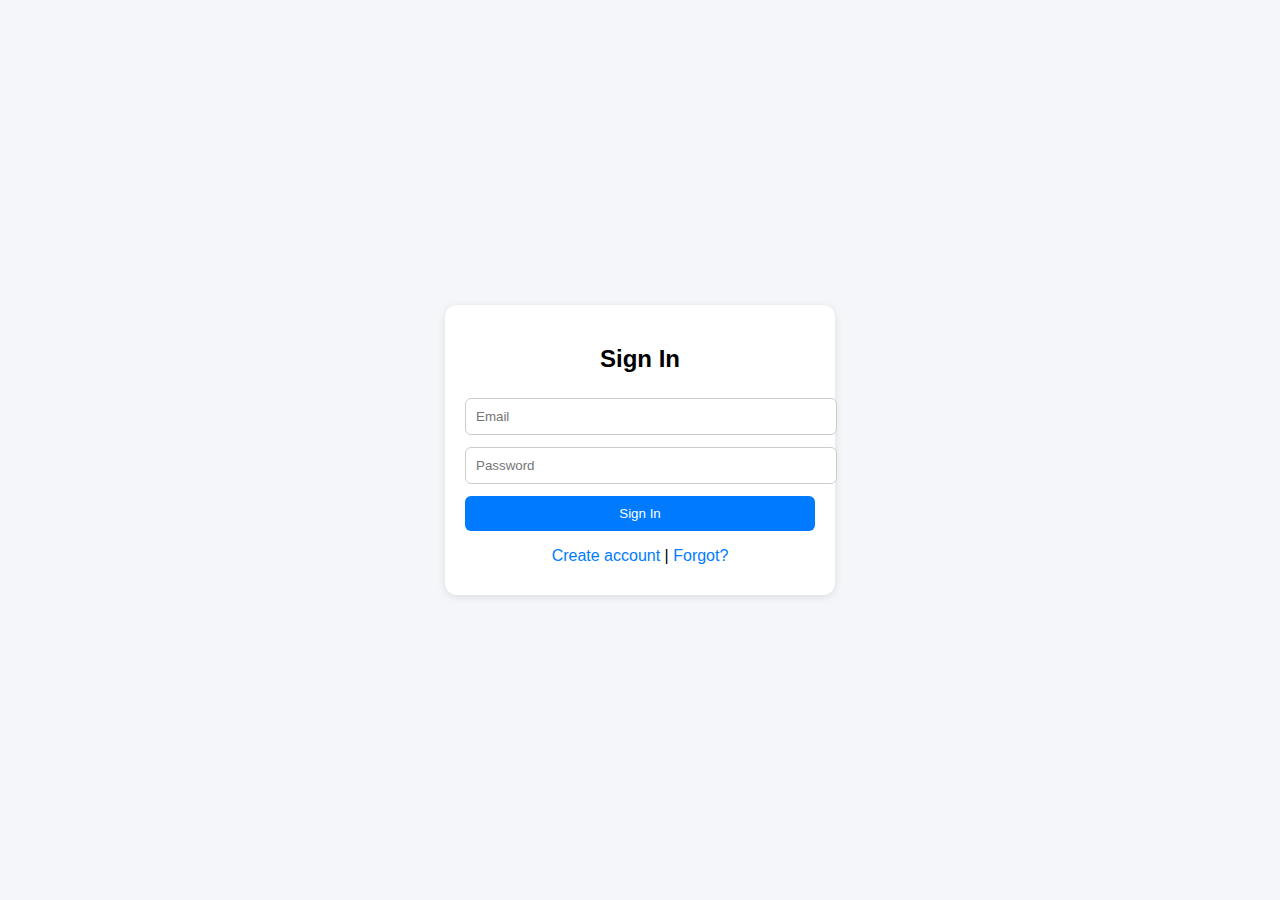
<file: auth.html>
<!DOCTYPE html>
<html lang="en">
<head>
  <meta charset="UTF-8" />
  <meta name="viewport" content="width=device-width, initial-scale=1.0"/>
  <title>CCNO Auth Portal</title>
  <style>
    body {
      font-family: Arial, sans-serif;
      background: #f4f6f9;
      display: flex;
      justify-content: center;
      align-items: center;
      height: 100vh;
      margin: 0;
    }
    .container {
      background: #fff;
      padding: 20px;
      border-radius: 12px;
      width: 350px;
      box-shadow: 0 2px 8px rgba(0,0,0,0.1);
    }
    h2 { text-align: center; }
    input, button {
      width: 100%;
      padding: 10px;
      margin: 6px 0;
      border-radius: 6px;
      border: 1px solid #ccc;
    }
    button {
      background: #007bff;
      color: #fff;
      border: none;
      cursor: pointer;
    }
    button:hover { background: #0056b3; }
    .link { text-align: center; margin-top: 10px; }
    .link a { cursor: pointer; color: #007bff; text-decoration: none; }
    .message { text-align: center; margin-top: 10px; font-size: 14px; color: #333; }
  </style>
</head>
<body>
  <div class="container">
    <!-- Sign In -->
    <div id="signin-box">
      <h2>Sign In</h2>
      <input type="email" id="login-email" placeholder="Email" required />
      <input type="password" id="login-password" placeholder="Password" required />
      <button onclick="signIn()">Sign In</button>
      <div class="link"><a onclick="showBox('signup-box')">Create account</a> | <a onclick="showBox('reset-box')">Forgot?</a></div>
      <div id="signin-message" class="message"></div>
    </div>

    <!-- Sign Up -->
    <div id="signup-box" style="display:none;">
      <h2>Sign Up</h2>
      <input type="text" id="signup-name" placeholder="Full Name" required />
      <input type="email" id="signup-email" placeholder="Email" required />
      <input type="text" id="signup-role" placeholder="Role (e.g. Nurse, Admin)" required />
      <input type="text" id="signup-subcounty" placeholder="Sub County" required />
      <input type="password" id="signup-password" placeholder="Password" required />
      <button onclick="signUp()">Register</button>
      <div class="link"><a onclick="showBox('signin-box')">Already have an account?</a></div>
      <div id="signup-message" class="message"></div>
    </div>

    <!-- Reset -->
    <div id="reset-box" style="display:none;">
      <h2>Reset Password</h2>
      <input type="email" id="reset-email" placeholder="Email" required />
      <button onclick="resetPassword()">Reset</button>
      <div class="link"><a onclick="showBox('signin-box')">Back to login</a></div>
      <div id="reset-message" class="message"></div>
    </div>
  </div>

  <script>
    const API_URL = "https://script.google.com/macros/s/AKfycbwOukMzmXy62GAM17q2r1mcZnNZ-3ovX1euWMXcto7OIHTUhzaBSNvttCuApcp_AGtr/exec"; // replace with your backend URL

    function showBox(id) {
      document.getElementById("signin-box").style.display = "none";
      document.getElementById("signup-box").style.display = "none";
      document.getElementById("reset-box").style.display = "none";
      document.getElementById(id).style.display = "block";
    }

    async function signUp() {
      const fullName = document.getElementById("signup-name").value.trim();
      const email = document.getElementById("signup-email").value.trim();
      const role = document.getElementById("signup-role").value.trim();
      const subCounty = document.getElementById("signup-subcounty").value.trim();
      const password = document.getElementById("signup-password").value.trim();
      const msg = document.getElementById("signup-message");

      if (!fullName || !email || !role || !subCounty || !password) {
        msg.innerText = "Please fill in all fields.";
        return;
      }

      msg.innerText = "Registering...";

      try {
        const res = await fetch(API_URL + "?action=register", {
          method: "POST",
          headers: { "Content-Type": "application/json" },
          body: JSON.stringify({ 
            name: fullName, 
            email, 
            role, 
            subCounty, 
            password 
          })
        });
        const data = await res.json();
        msg.innerText = data.message;
      } catch (err) {
        msg.innerText = "Error: " + err.message;
      }
    }

    async function signIn() {
      const email = document.getElementById("login-email").value.trim();
      const password = document.getElementById("login-password").value.trim();
      const msg = document.getElementById("signin-message");

      if (!email || !password) {
        msg.innerText = "Please fill in all fields.";
        return;
      }

      msg.innerText = "Signing in...";

      try {
        const res = await fetch(API_URL + "?action=login", {
          method: "POST",
          headers: { "Content-Type": "application/json" },
          body: JSON.stringify({ email, password })
        });

        const text = await res.text();
        let data;
        try { data = JSON.parse(text); }
        catch { data = { success:false, message: text }; }

        if (data.success) {
          localStorage.setItem("user", JSON.stringify(data));
          const role = data.role || "User";
          window.location.href = role === "Admin" ? "admin.html" : "index.html";
        } else {
          msg.innerText = data.message || "Login failed.";
        }
      } catch (err) {
        msg.innerText = "Error: " + err.message;
      }
    }

    async function resetPassword() {
      const email = document.getElementById("reset-email").value.trim();
      const msg = document.getElementById("reset-message");
      if (!email) { msg.innerText = "Please enter your email."; return; }

      msg.innerText = "Sending reset request...";

      try {
        const res = await fetch(API_URL + "?action=reset", {
          method: "POST",
          headers: { "Content-Type": "application/json" },
          body: JSON.stringify({ email })
        });
        const data = await res.json();
        msg.innerText = data.message;
      } catch (err) {
        msg.innerText = "Error: " + err.message;
      }
    }
  </script>
</body>
</html>
</file>
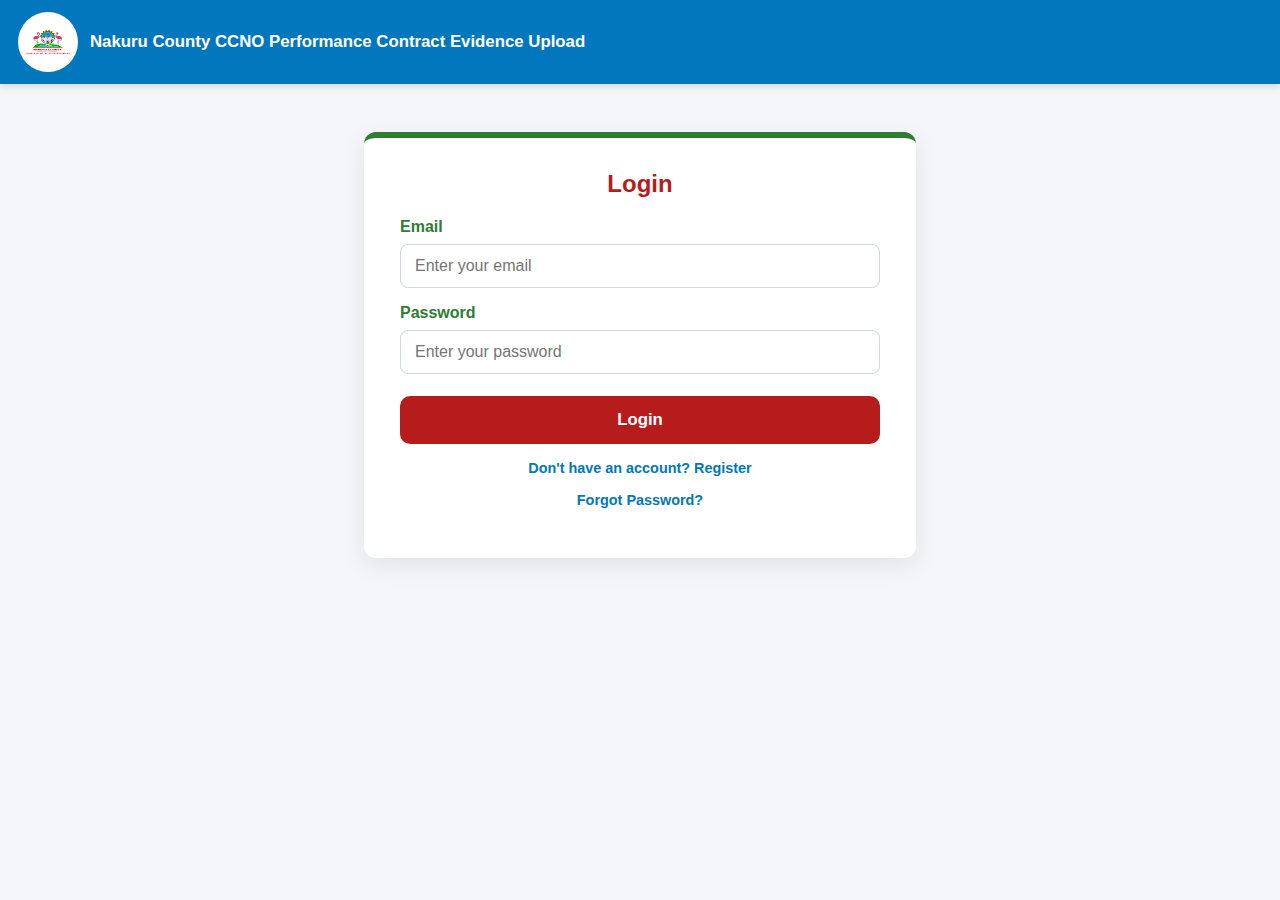
<file: dashboard.html>
<!DOCTYPE html>
<html lang="en">
<head>
  <meta charset="UTF-8">
  <meta name="viewport" content="width=device-width, initial-scale=1.0">
  <title>CCNO Dashboard</title>
  <style>
    body {
      font-family: Arial, sans-serif;
      background: #f4f6f9;
      margin: 0;
      display: flex;
      justify-content: center;
      align-items: center;
      height: 100vh;
    }
    .dashboard-box {
      background: white;
      padding: 20px;
      border-radius: 8px;
      box-shadow: 0 2px 8px rgba(0,0,0,0.2);
      text-align: center;
      width: 400px;
    }
    h2 { margin-top: 0; }
    button {
      margin-top: 20px;
      padding: 10px 20px;
      background: #dc3545;
      border: none;
      color: white;
      cursor: pointer;
      border-radius: 4px;
    }
    button:hover { background: #b52a37; }
  </style>
</head>
<body>
  <div class="dashboard-box">
    <h2>Welcome 🎉</h2>
    <p id="userInfo">Loading...</p>
    <button id="logoutBtn">Logout</button>
    <br><br>
    <button id="goToIndex">Go to Upload Form</button>
  </div>

  <script>
    // ✅ Check login
    const user = JSON.parse(localStorage.getItem("ccno_user"));
    if (!user) {
      window.location.href = "login.html"; // redirect if not logged in
    } else {
      document.getElementById("userInfo").innerText =
        `Logged in as: ${user.email} (${user.role})`;
    }

    // ✅ Logout
    document.getElementById("logoutBtn").addEventListener("click", () => {
      localStorage.removeItem("ccno_user");
      window.location.href = "login.html";
    });

    // ✅ Redirect to index.html (upload form)
    document.getElementById("goToIndex").addEventListener("click", () => {
      window.location.href = "index.html";
    });
  </script>
</body>
</html>
</file>
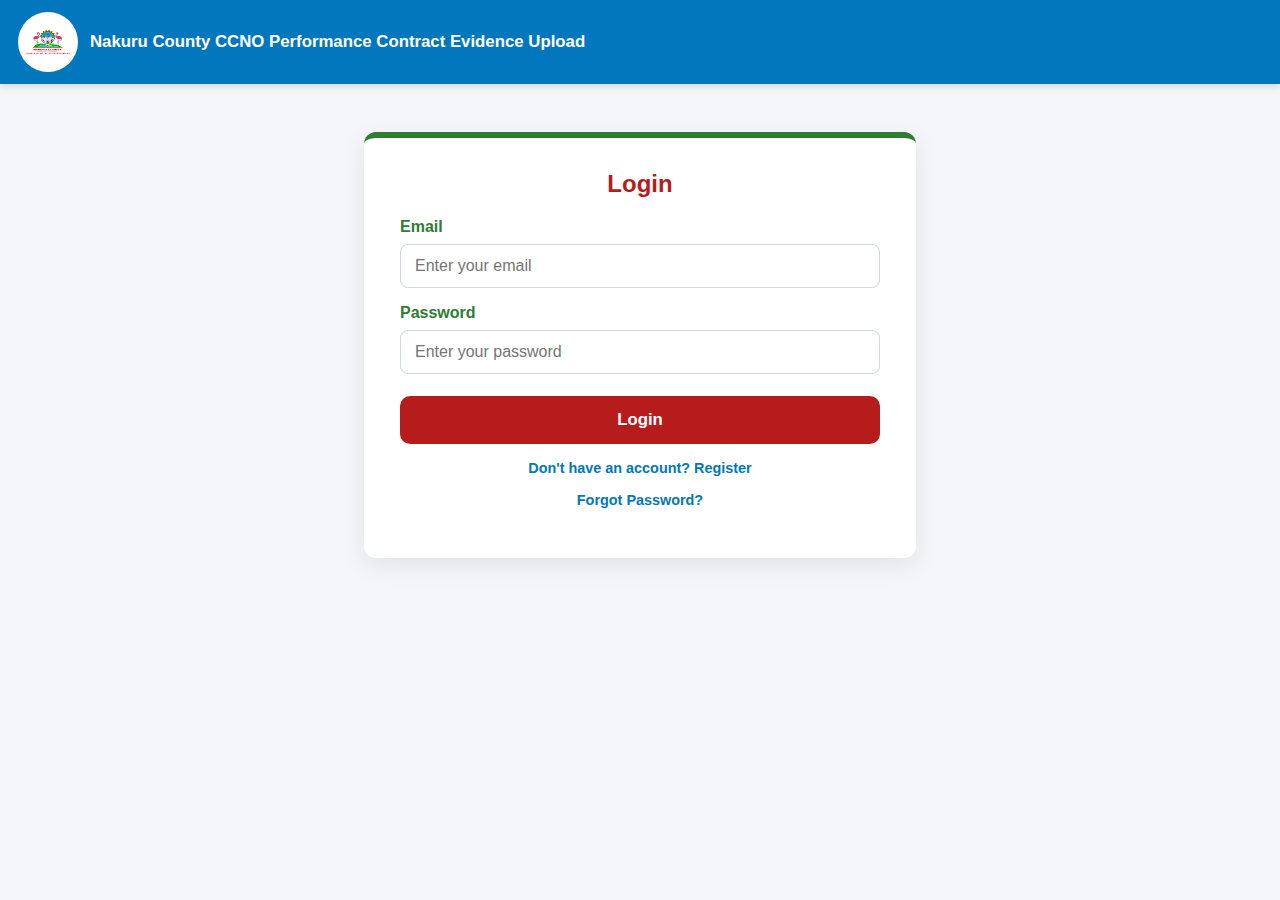
<file: login.html>
<!DOCTYPE html>
<html lang="en">
<head>
  <meta charset="UTF-8" />
  <meta name="viewport" content="width=device-width, initial-scale=1" />
  <title>Nakuru County CCNO PC Evidence Upload</title>

  <link rel="icon" type="image/x-icon" href="images/favicon.ico">

  <style>
    body { font-family: 'Segoe UI', Tahoma, Geneva, Verdana, sans-serif; background: #f4f6f9; margin: 0; padding: 0; color: #333; }
    header { display: flex; align-items: center; gap: 12px; background: #0277bd; padding: 12px 18px; color: #fff; font-weight: 700; font-size: 1.05rem; box-shadow: 0 2px 8px rgba(0,0,0,0.15); }
    header img { height: 52px; width: 52px; object-fit: contain; background: #fff; border-radius: 50%; padding: 4px; }
    .container { max-width: 480px; background: #fff; margin: 48px auto; padding: 32px 36px; border-radius: 12px; box-shadow: 0 8px 24px rgba(0,0,0,0.08); border-top: 6px solid #2e7d32; }
    h2 { text-align: center; font-weight: 800; color: #b71c1c; margin: 0 0 20px; }
    label { display: block; margin-top: 16px; font-weight: 700; color: #2e7d32; }
    input, select { width: 100%; padding: 12px 14px; margin-top: 8px; border: 1px solid #cfd8dc; border-radius: 8px; font-size: 1rem; background: #fff; box-sizing: border-box; }
    input:focus, select:focus { outline: none; border-color: #0277bd; box-shadow: 0 0 0 3px rgba(2,119,189,0.15); }
    button { margin-top: 22px; width: 100%; padding: 14px 16px; font-size: 1.05rem; background: #b71c1c; color: #fff; border: none; border-radius: 10px; cursor: pointer; font-weight: 800; transition: background 0.2s; }
    button:hover { background: #d32f2f; }
    .toggle { text-align: center; margin-top: 16px; font-size: 0.9rem; color: #0277bd; font-weight: 600; cursor: pointer; }
    .form { display: none; }
    .form.active { display: block; }
    .message { text-align: center; margin-top: 18px; font-size: 0.95rem; }
    .success { background: #e3f2fd; color: #0d47a1; border: 1px solid #90caf9; padding: 12px; border-radius: 8px; }
    .error { background: #ffebee; color: #b71c1c; border: 1px solid #ef9a9a; padding: 12px; border-radius: 8px; }
    .loading { display: none; text-align: center; margin-top: 14px; }
    .spinner { border: 4px solid #f3f3f3; border-top: 4px solid #2e7d32; border-radius: 50%; width: 30px; height: 30px; animation: spin 1s linear infinite; margin: auto; }
    @keyframes spin { 0% { transform: rotate(0deg); } 100% { transform: rotate(360deg); } }
  </style>
</head>
<body>
<header>
  <img src="images/LOGO.png" alt="Nakuru County Logo" />
  Nakuru County CCNO Performance Contract Evidence Upload
</header>

<div class="container">
  <h2 id="formTitle">Login</h2>

  <!-- Login Form -->
  <div id="loginForm" class="form active">
    <label>Email</label>
    <input type="email" id="loginEmail" placeholder="Enter your email" required>
    <label>Password</label>
    <input type="password" id="loginPassword" placeholder="Enter your password" required>
    <button onclick="login()">Login</button>
    <div class="loading" id="loginLoading"><div class="spinner"></div></div>
    <div class="toggle" onclick="toggleForm('register')">Don't have an account? Register</div>
    <div class="toggle" onclick="openForgot()">Forgot Password?</div>
  </div>

  <!-- Register Form -->
  <div id="registerForm" class="form">
    <label>Full Name</label>
    <input type="text" id="regFullName" placeholder="Enter your full name" required>

    <label>Email</label>
    <input type="email" id="regEmail" placeholder="Enter your email" required>

    <label>Password</label>
    <input type="password" id="regPassword" placeholder="Enter your password" required>

    <label>Role / Position</label>
    <input type="text" id="regRole" placeholder="e.g., Health Officer, Data Manager" required>

   <select id="subCounty">
    <option value="">Select Sub County</option>
    <option value="Nakuru West Sub County">Nakuru West Sub County</option>
    <option value="Nakuru East Sub County">Nakuru East Sub County</option>
    <option value="Nakuru North Sub County">Nakuru North Sub County</option>
    <option value="Naivasha Sub County">Naivasha Sub County</option>
    <option value="Rongai Sub County">Rongai Sub County</option>
    <option value="Kuresoi South Sub County">Kuresoi South Sub County</option>
    <option value="Kuresoi North Sub County">Kuresoi North Sub County</option>
    <option value="Subukia Sub County">Subukia Sub County</option>
    <option value="Molo Sub County">Molo Sub County</option>
    <option value="Njoro Sub County">Njoro Sub County</option>
    <option value="Gilgil Sub County">Gilgil Sub County</option>
  </select>

    <button onclick="register()">Create Account</button>
    <div class="loading" id="registerLoading"><div class="spinner"></div></div>
    <div class="toggle" onclick="toggleForm('login')">Already have an account? Login</div>
  </div>

  <div id="message" class="message"></div>
</div>

<script>
  const API_URL = "https://script.google.com/macros/s/AKfycbzXT3DJ2twA2rqJ6Ro1l3dh1Uy2wCRB8sFRIXxD5Q6n6lBiR7A4MS-47Wuy9RuIcL3i/exec";

  function toggleForm(type) {
    document.getElementById('loginForm').classList.toggle('active', type === 'login');
    document.getElementById('registerForm').classList.toggle('active', type === 'register');
    document.getElementById("formTitle").innerText = type === 'login' ? "Login" : "Create Account";
    document.getElementById('message').innerHTML = "";
  }

  async function login() {
    const email = document.getElementById('loginEmail').value.trim();
    const password = document.getElementById('loginPassword').value.trim();
    const loading = document.getElementById('loginLoading');
    loading.style.display = "block";
    document.getElementById('message').innerHTML = "";

    try {
      const res = await fetch(API_URL, {
        method: "POST",
        body: JSON.stringify({ action: "login", email, password }),
      });
      const data = await res.json();
      loading.style.display = "none";

      if (data.success) {
        localStorage.setItem("ccno_user", JSON.stringify({
          fullName: data.fullName,
          email: data.email,
          role: data.role,
          subCounty: data.subCounty,
          status: data.status,
          token: data.token
        }));
        // Redirect to index.html or dashboard
        window.location.href = "index.html";
      } else {
        document.getElementById('message').innerHTML = `<div class="error">${data.message}</div>`;
      }
    } catch (err) {
      loading.style.display = "none";
      document.getElementById('message').innerHTML = `<div class="error">Error connecting to server.</div>`;
    }
  }

  async function register() {
    const fullName = document.getElementById('regFullName').value.trim();
    const email = document.getElementById('regEmail').value.trim();
    const password = document.getElementById('regPassword').value.trim();
    const role = document.getElementById('regRole').value.trim();
    const subCounty = document.getElementById('regSubCounty').value;
    const loading = document.getElementById('registerLoading');
    loading.style.display = "block";
    document.getElementById('message').innerHTML = "";

    try {
      const res = await fetch(API_URL, {
        method: "POST",
        body: JSON.stringify({
          action: "register",
          fullName,
          email,
          password,
          role,
          subCounty
        }),
      });
      const data = await res.json();
      loading.style.display = "none";

      if (data.success) {
        document.getElementById('message').innerHTML = `<div class="success">✅ Account created! Wait for admin approval.</div>`;
        toggleForm('login');
      } else {
        document.getElementById('message').innerHTML = `<div class="error">${data.message}</div>`;
      }
    } catch (err) {
      loading.style.display = "none";
      document.getElementById('message').innerHTML = `<div class="error">Error connecting to server.</div>`;
    }
  }

  // Forgot Password Modal
  function openForgot() { document.getElementById("forgotModal").style.display = "block"; }
  function closeForgot() { document.getElementById("forgotModal").style.display = "none"; }
  async function sendReset() {
    const email = document.getElementById("forgotEmail").value.trim();
    const loading = document.getElementById("forgotLoading");
    loading.style.display = "block";

    try {
      const res = await fetch(API_URL, {
        method: "POST",
        body: JSON.stringify({ action: "forgotPassword", email }),
      });
      const data = await res.json();
      loading.style.display = "none";
      document.getElementById("message").innerHTML = data.success
        ? `<div class="success">📧 Reset instructions sent to your email.</div>`
        : `<div class="error">${data.message}</div>`;
      closeForgot();
    } catch (err) {
      loading.style.display = "none";
      document.getElementById("message").innerHTML = `<div class="error">Error connecting to server.</div>`;
      closeForgot();
    }
  }
</script>

<!-- Forgot Password Modal -->
<div id="forgotModal" style="display:none; position:fixed; top:0; left:0; width:100%; height:100%; background:rgba(0,0,0,0.6);">
  <div style="background:#fff; max-width:400px; margin:80px auto; padding:24px; border-radius:10px; box-shadow:0 6px 20px rgba(0,0,0,0.2); text-align:center;">
    <h3>Reset Password</h3>
    <p>Enter your email to receive reset instructions.</p>
    <input type="email" id="forgotEmail" placeholder="Enter your email" style="width:100%; padding:12px; margin:10px 0; border:1px solid #ccc; border-radius:8px;">
    <button onclick="sendReset()">Send Reset Link</button>
    <div class="loading" id="forgotLoading"><div class="spinner"></div></div>
    <div class="toggle" onclick="closeForgot()" style="margin-top:12px;">Cancel</div>
  </div>
</div>

</body>
</html>
</file>
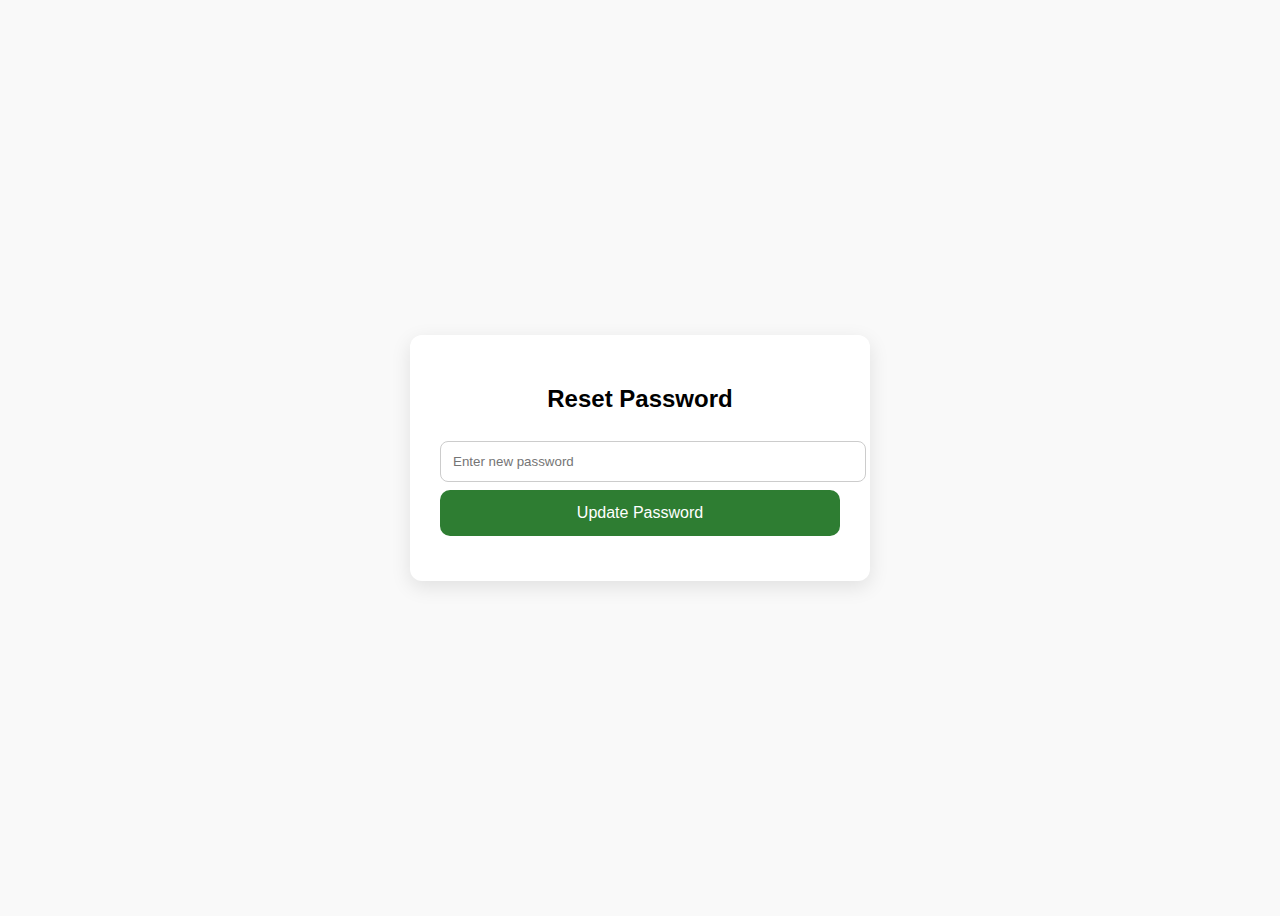
<file: reset.html>
<!DOCTYPE html>
<html lang="en">
<head>
  <meta charset="UTF-8">
  <meta name="viewport" content="width=device-width, initial-scale=1">
  <title>Reset Password</title>
  <style>
    body { font-family: Arial, sans-serif; background:#f9f9f9; display:flex; justify-content:center; align-items:center; height:100vh; }
    .box { background:#fff; padding:30px; border-radius:12px; box-shadow:0 6px 20px rgba(0,0,0,0.1); max-width:400px; width:100%; }
    h2 { text-align:center; margin-bottom:20px; }
    input { width:100%; padding:12px; margin:8px 0; border:1px solid #ccc; border-radius:8px; }
    button { width:100%; padding:14px; background:#2e7d32; color:#fff; border:none; border-radius:10px; font-size:1rem; cursor:pointer; }
    button:hover { background:#1b5e20; }
    .message { margin-top:15px; text-align:center; }
  </style>
</head>
<body>
  <div class="box">
    <h2>Reset Password</h2>
    <input type="password" id="newPassword" placeholder="Enter new password">
    <button onclick="resetPassword()">Update Password</button>
    <div class="message" id="msg"></div>
  </div>

<script>
  const API_URL = "https://script.google.com/macros/s/AKfycbxb1JGCK2Sp2oCtp4UtzVvYW9w4RIchaVD4UthhDLRO30bnzju-ZDsXDgRF7FtJuB4/exec";

  async function resetPassword() {
    const params = new URLSearchParams(window.location.search);
    const token = params.get("token");
    const password = document.getElementById("newPassword").value;
    const msg = document.getElementById("msg");

    try {
      const res = await fetch(API_URL, {
        method: "POST",
        body: JSON.stringify({ action: "resetPassword", token, password }),
      });
      const data = await res.json();
      if (data.success) {
        msg.innerHTML = `<span style="color:green">✅ Password updated! You can login now.</span>`;
      } else {
        msg.innerHTML = `<span style="color:red">${data.message}</span>`;
      }
    } catch (err) {
      msg.innerHTML = `<span style="color:red">Error updating password.</span>`;
    }
  }
</script>
</body>
</html>
</file>
<file: style.css>
/* ==============================
   BODY & GLOBAL
============================== */
body {
  font-family: 'Segoe UI', Tahoma, Geneva, Verdana, sans-serif;
  background: #f4f6f9;
  margin: 0;
  padding: 0;
  color: #333;
}

/* ==============================
   Header: Premium Style
============================== */
header {
  display: flex;
  align-items: center;
  justify-content: center;       /* Center text horizontally */
  position: relative;            /* Allows absolute positioning for logo */
  background: linear-gradient(90deg, #0277bd, #03a9f4);
  padding: 32px 18px;            /* Taller header */
  color: #fff;
  font-weight: 800;
  font-size: 2rem;
  text-align: center;
  letter-spacing: 1px;
  text-shadow: 1px 1px 4px rgba(0,0,0,0.4);
  box-shadow: 0 4px 16px rgba(0,0,0,0.25);
  animation: fadeInHeader 1.2s ease-in-out;
}

header img {
  position: absolute;
  left: 18px;
  height: 64px;
  width: 64px;
  object-fit: contain;
  background: #fff;
  border-radius: 50%;
  padding: 4px;
  box-shadow: 0 2px 6px rgba(0,0,0,0.3);
  transform: translateY(0);
  transition: transform 0.3s ease;
}

header img:hover {
  transform: translateY(-2px);
}

@keyframes fadeInHeader {
  0% { opacity: 0; transform: translateY(-20px); }
  100% { opacity: 1; transform: translateY(0); }
}

/* ==============================
   CONTAINER & FORM
============================== */
.container {
  max-width: 720px;
  background: #fff;
  margin: 36px auto;
  padding: 28px 32px;
  border-radius: 12px;
  box-shadow: 0 8px 24px rgba(0,0,0,0.08);
  border-top: 6px solid #2e7d32;
}

h2 {
  text-align: center;
  font-weight: 800;
  color: #b71c1c;
  margin: 0 0 20px;
}

label {
  display: block;
  margin-top: 16px;
  font-weight: 700;
  color: #2e7d32;
}

input[type="text"], input[type="email"], select, input[type="file"] {
  width: 100%;
  padding: 12px 14px;
  margin-top: 8px;
  border: 1px solid #cfd8dc;
  border-radius: 8px;
  font-size: 1rem;
  background: #fff;
  box-sizing: border-box;
}

input:focus, select:focus {
  outline: none;
  border-color: #0277bd;
  box-shadow: 0 0 0 3px rgba(2,119,189,0.15);
}

button {
  margin-top: 22px;
  width: 100%;
  padding: 14px 16px;
  font-size: 1.05rem;
  background: #b71c1c;
  color: #fff;
  border: none;
  border-radius: 10px;
  cursor: pointer;
  font-weight: 800;
}

button:hover {
  background: #d32f2f;
}

.spinner {
  display: none;
  margin: 16px 0;
  text-align: center;
  color: #b71c1c;
  font-weight: 700;
}

.success, .error {
  display: none;
  margin: 18px 0;
  padding: 14px 16px;
  border-radius: 8px;
  font-weight: 700;
}

.success {
  background: #e3f2fd;
  color: #0d47a1;
  border: 1px solid #90caf9;
}

.error {
  background: #ffebee;
  color: #b71c1c;
  border: 1px solid #ef9a9a;
}

.progress-container {
  display: none;
  margin-top: 16px;
  background: #eee;
  border-radius: 8px;
  height: 18px;
  overflow: hidden;
}

.progress-bar {
  height: 100%;
  width: 0%;
  background: #2e7d32;
  transition: width 0.2s ease;
}

.email-note {
  font-size: 0.9rem;
  color: #555;
  margin-top: 6px;
}

/* ==============================
   RESPONSIVE MOBILE
============================== */
@media (max-width: 480px) {
  header {
    font-size: 1.5rem;
    padding: 24px 14px;
  }
  header img {
    height: 52px;
    width: 52px;
  }
}
</file>
